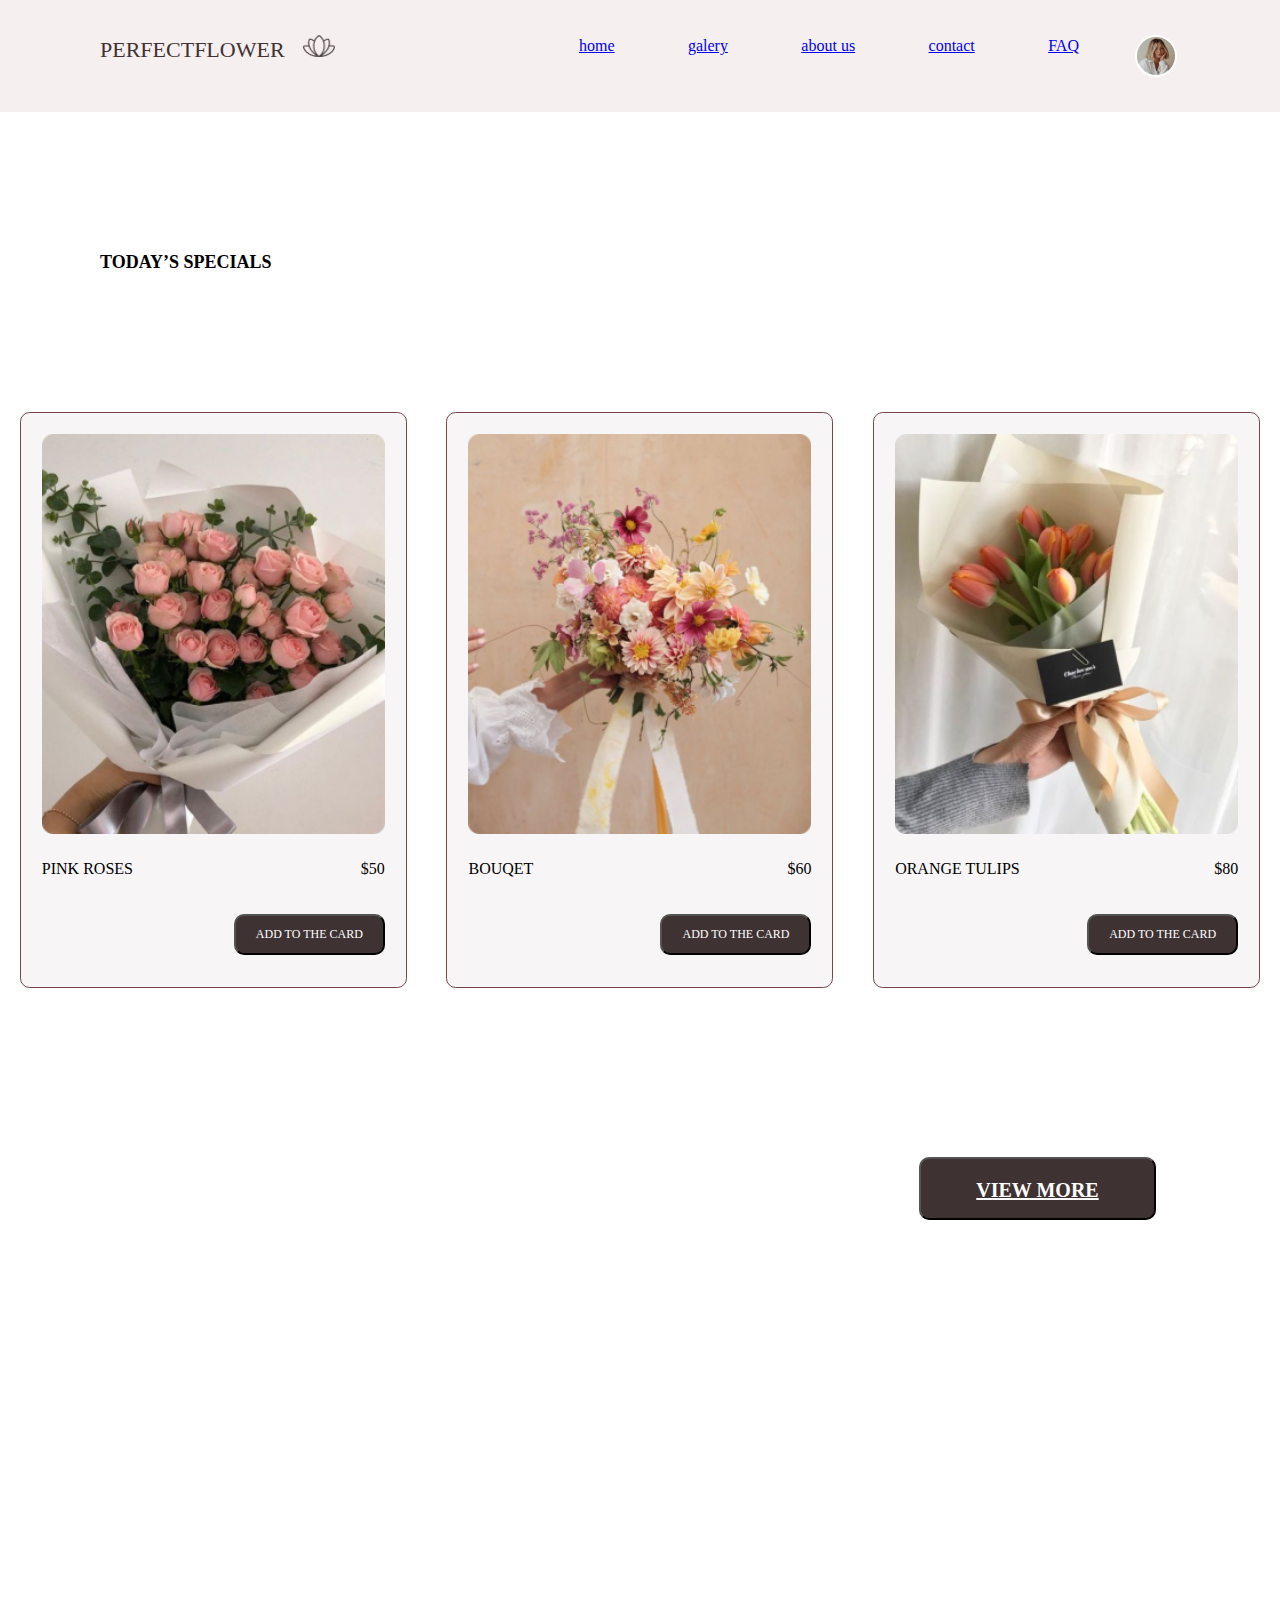
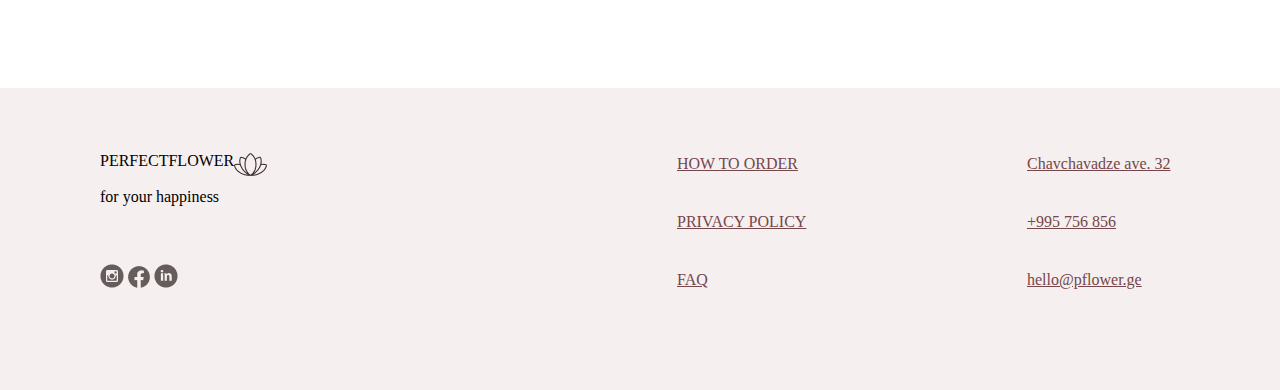
<file: index.html>
<!DOCTYPE html>
<html lang="en">
<head>
    <meta charset="UTF-8">
    <meta http-equiv="X-UA-Compatible" content="IE=edge">
    <meta name="viewport" content="width=device-width, initial-scale=1.0">
    <link rel="stylesheet" href="static/css/reset.css">
    <link rel="stylesheet" href="static/css/style.css">
    <title>home</title>
</head>
<body>
<header>
        <div class="header_logo">
            <h2>PERFECTFLOWER</h2>
            <img src="static/img/logo_img.png" alt="">
        </div>
        <div class="header_i_l">
                <ul class="links">
                    <li>
                        <a href="index.html">home</a>
                    </li>
                    <li>
                        <a href="galery.html">galery</a>
                    </li>
                    <li>
                        <a href="about.html">about us</a>
                    </li>
                    <li>
                        <a href="contact.html">contact</a>
                    </li>
                    <li>
                        <a href="FAQ.html">FAQ</a>
                    </li>
                </ul>
                <img src="static/img/user_img.png" alt="">
            </div>
</header>

<main>
    <section class="home_sect_1">
        <h2>TODAY’S SPECIALS</h2>
    </section>
    <section class="home_sect_2">
        <div class="box">
            <img src="static/img/home_1.png" alt="">
            <div class="price">
                <h4>PINK ROSES</h4>
                <span>$50</span>
            </div>
            <div class="button_div">
                <button ><h5>ADD TO THE CARD</h5></button>
            </div>
        </div>
        <div class="box">
            <img src="static/img/home_2.png" alt="">
            <div class="price">
                <h4>BOUQET</h4>
                <span>$60</span>
            </div>
            <div class="button_div">
                <button ><h5>ADD TO THE CARD</h5></button>
            </div>
        </div>
        <div class="box">
            <img src="static/img/home_3.png" alt="">
            <div class="price">
                <h4>ORANGE TULIPS</h4>
                <span>$80</span>
            </div>
            <div class="button_div">
                <button ><h5>ADD TO THE CARD</h5></button>
            </div>
        </div>
    </section>
    <section class="home_sect_3">
        <button><a href="galery.html">VIEW MORE</a></button>
    </section>

</main>

<footer>
    <div class="footer_logo">
        <div>
            <div class="bolo">
                <h3>PERFECTFLOWER</h3>
                <img src="static/img/logo_img.png" alt="">
            </div>
            <p>for your happiness</p>
        </div>
        <div class="social_logos">
            <img src="static/img/insta.png" alt="">
            <img src="static/img/face.png" alt="">
            <img src="static/img/linkdin.png" alt="">
        </div>

    </div>
    <div class="footer_links">
        <div class="most_asks">
            <a href="FAQ.html">HOW TO ORDER</a>
<a href="FAQ.html">PRIVACY POLICY</a>
<a href="FAQ.html">FAQ</a>
        </div>
        <div class="conect_info">
            <a href="">Chavchavadze ave. 32</a>
            <a href="">+995 756 856</a>
            <a href="">hello@pflower.ge</a>
        </div>
    </div>
</footer>

</body>
</html>
</file>
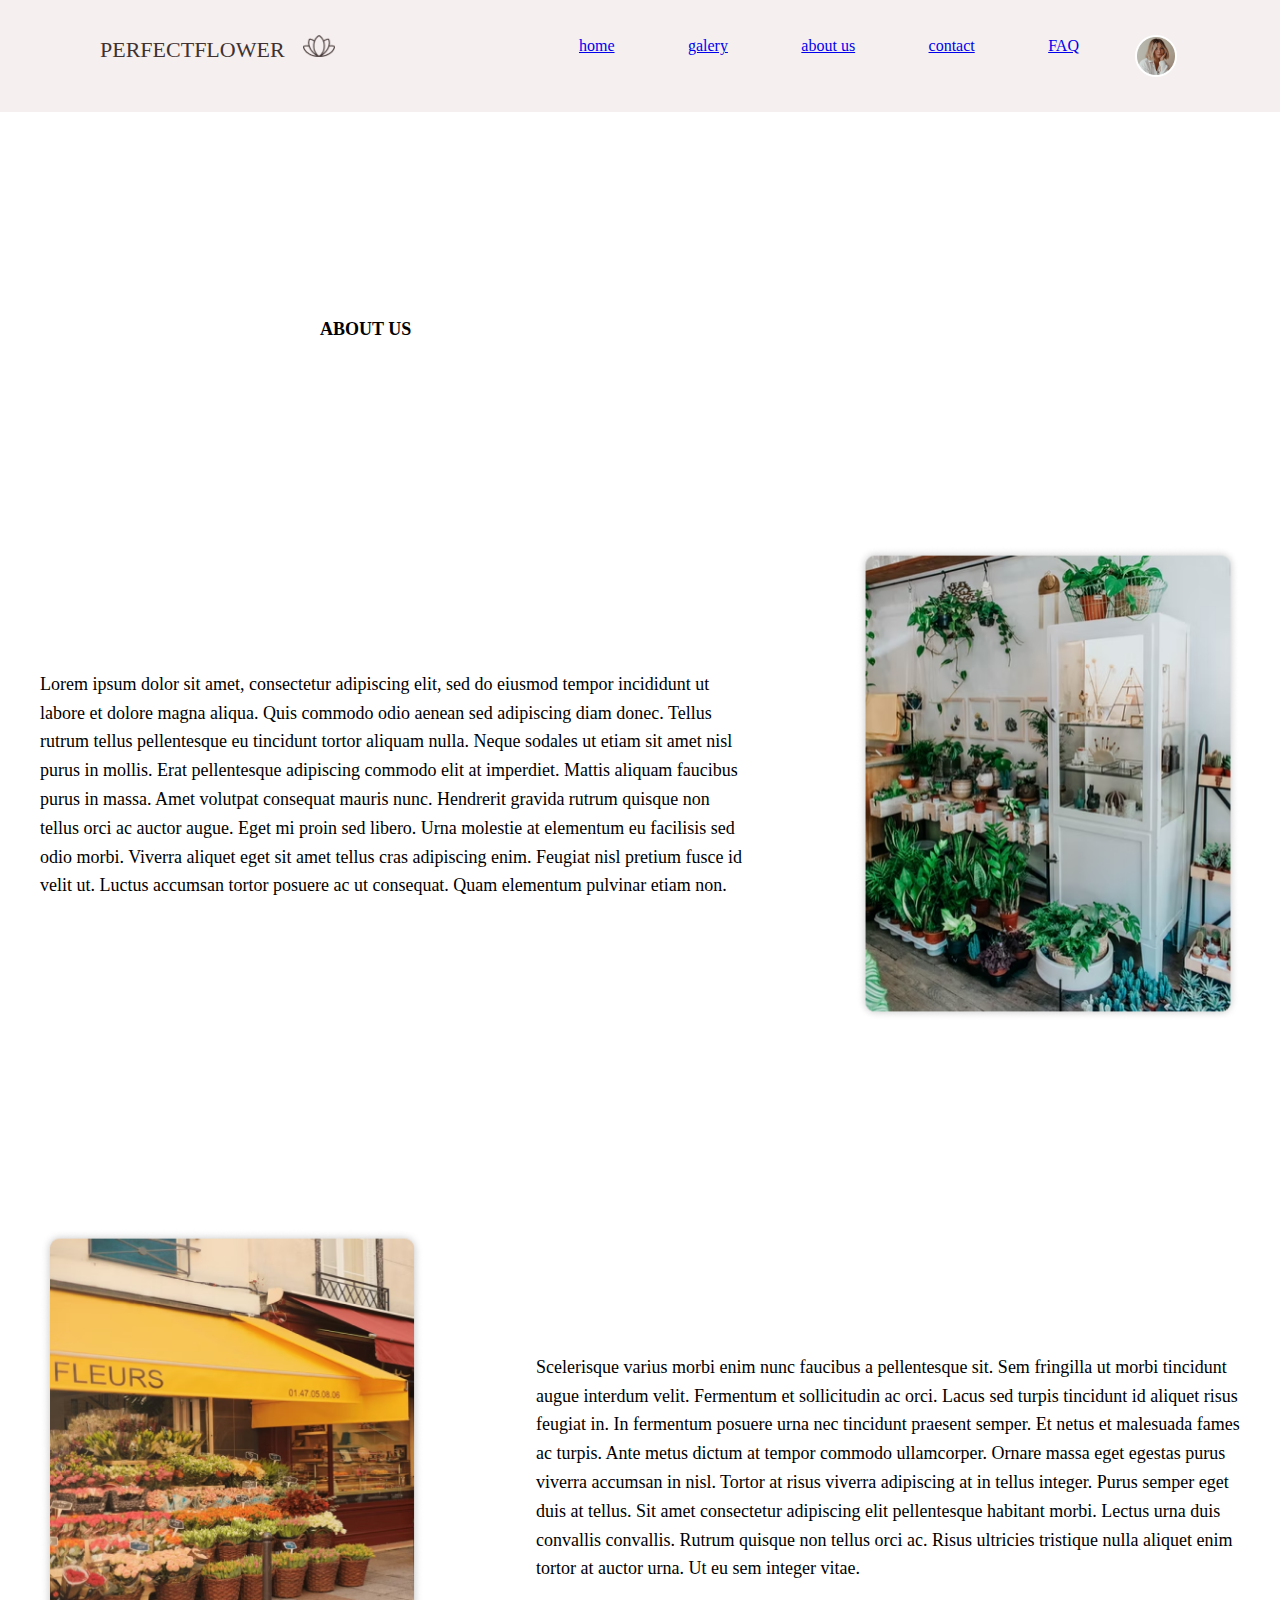
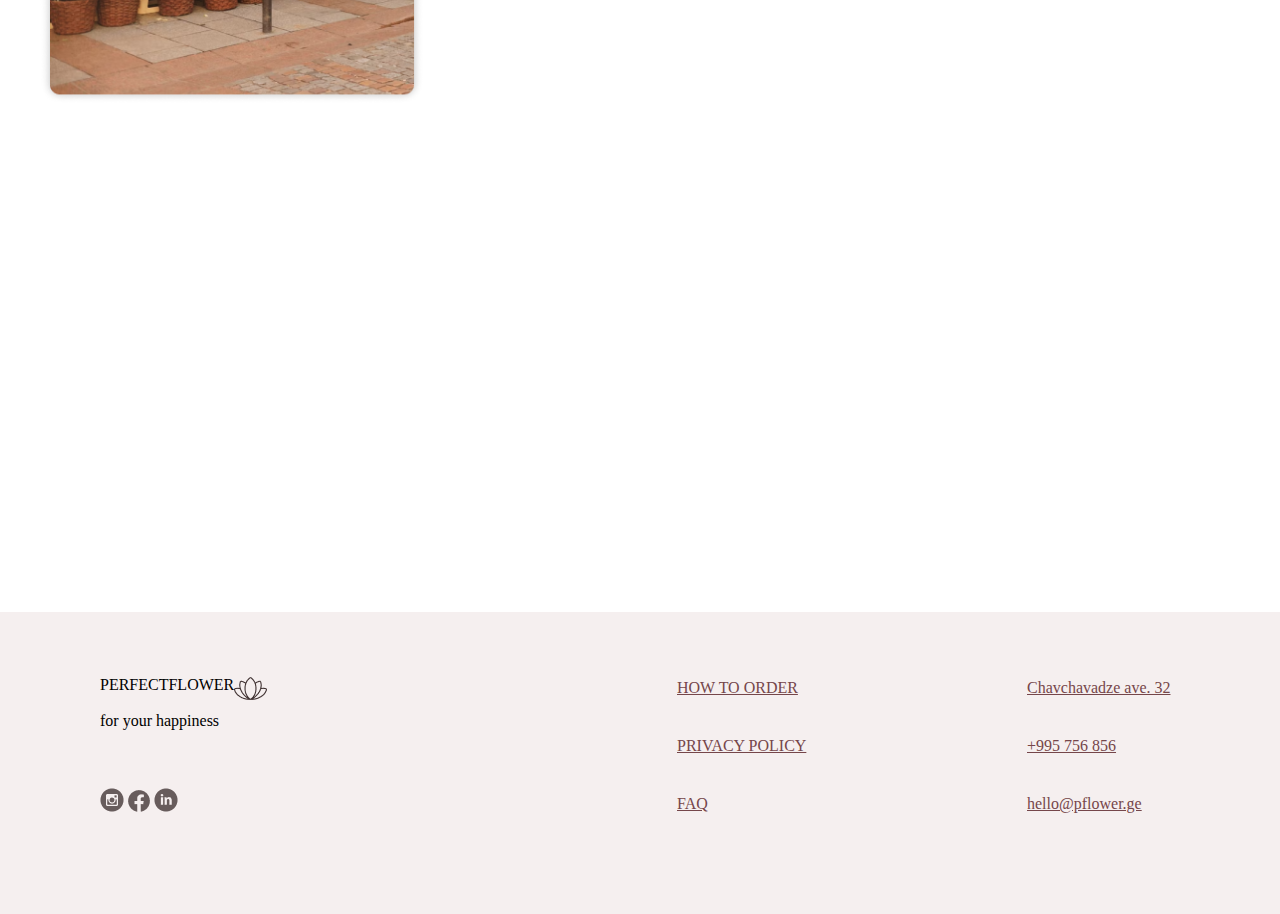
<file: about.html>
<!DOCTYPE html>
<html lang="en">
<head>
    <meta charset="UTF-8">
    <meta http-equiv="X-UA-Compatible" content="IE=edge">
    <meta name="viewport" content="width=, initial-scale=1.0">
    <link rel="stylesheet" href="static/css/reset.css">
    <link rel="stylesheet" href="static/css/style.css">
    <title>Document</title>
</head>
<body>
    <header>
        <div class="header_logo">
            <h2>PERFECTFLOWER</h2>
            <img src="static/img/logo_img.png" alt="">
        </div>
        <div class="header_i_l">
                <ul class="links">
                    <li>
                        <a href="index.html">home</a>
                    </li>
                    <li>
                        <a href="galery.html">galery</a>
                    </li>
                    <li>
                        <a href="about.html">about us</a>
                    </li>
                    <li>
                        <a href="contact.html">contact</a>
                    </li>
                    <li>
                        <a href="FAQ.html">FAQ</a>
                    </li>
                </ul>
                <img src="static/img/user_img.png" alt="">
            </div>
</header>


<main>
    <div class="about_main">
        <div class="about_title">
            <h2>ABOUT US</h2>
        </div>
        <div class="aboutbox_1">
            <div>
                <p>
                    Lorem ipsum dolor sit amet, consectetur adipiscing elit, sed do eiusmod tempor incididunt ut labore et dolore magna aliqua. Quis commodo odio aenean sed adipiscing diam donec. Tellus rutrum tellus pellentesque eu tincidunt tortor aliquam nulla. Neque sodales ut etiam sit amet nisl purus in mollis. Erat pellentesque adipiscing commodo elit at imperdiet. Mattis aliquam faucibus purus in massa. Amet volutpat consequat mauris nunc. Hendrerit gravida rutrum quisque non tellus orci ac auctor augue. Eget mi proin sed libero. Urna molestie at elementum eu facilisis sed odio morbi. Viverra aliquet eget sit amet tellus cras adipiscing enim. Feugiat nisl pretium fusce id velit ut. Luctus accumsan tortor posuere ac ut consequat. Quam elementum pulvinar etiam non.
                </p>
            </div>
            <div>
                <img src="static/img/faq_img1.png" alt="">
            </div>
        </div>
        <div class="aboutbox_2">
            <div>
                <p>
                    Scelerisque varius morbi enim nunc faucibus a pellentesque sit. Sem fringilla ut morbi tincidunt augue interdum velit. Fermentum et sollicitudin ac orci. Lacus sed turpis tincidunt id aliquet risus feugiat in. In fermentum posuere urna nec tincidunt praesent semper. Et netus et malesuada fames ac turpis. Ante metus dictum at tempor commodo ullamcorper. Ornare massa eget egestas purus viverra accumsan in nisl. Tortor at risus viverra adipiscing at in tellus integer. Purus semper eget duis at tellus. Sit amet consectetur adipiscing elit pellentesque habitant morbi. Lectus urna duis convallis convallis. Rutrum quisque non tellus orci ac. Risus ultricies tristique nulla aliquet enim tortor at auctor urna. Ut eu sem integer vitae.
                </p>
            </div>
            <div>
                <img src="static/img/faq_img2.png" alt="">
            </div>
        </div>
    </div>
</main>







<footer>
    <div class="footer_logo">
        <div>
            <div class="bolo">
                <h3>PERFECTFLOWER</h3>
                <img src="static/img/logo_img.png" alt="">
            </div>
            <p>for your happiness</p>
        </div>
        <div class="social_logos">
            <img src="static/img/insta.png" alt="">
            <img src="static/img/face.png" alt="">
            <img src="static/img/linkdin.png" alt="">
        </div>

    </div>
    <div class="footer_links">
        <div class="most_asks">
            <a href="FAQ.html">HOW TO ORDER</a>
            <a href="FAQ.html">PRIVACY POLICY</a>
            <a href="FAQ.html">FAQ</a>

        </div>
        <div class="conect_info">
            <a href="">Chavchavadze ave. 32</a>
            <a href="">+995 756 856</a>
            <a href="">hello@pflower.ge</a>
        </div>
    </div>
</footer>
</body>
</html>
</file>
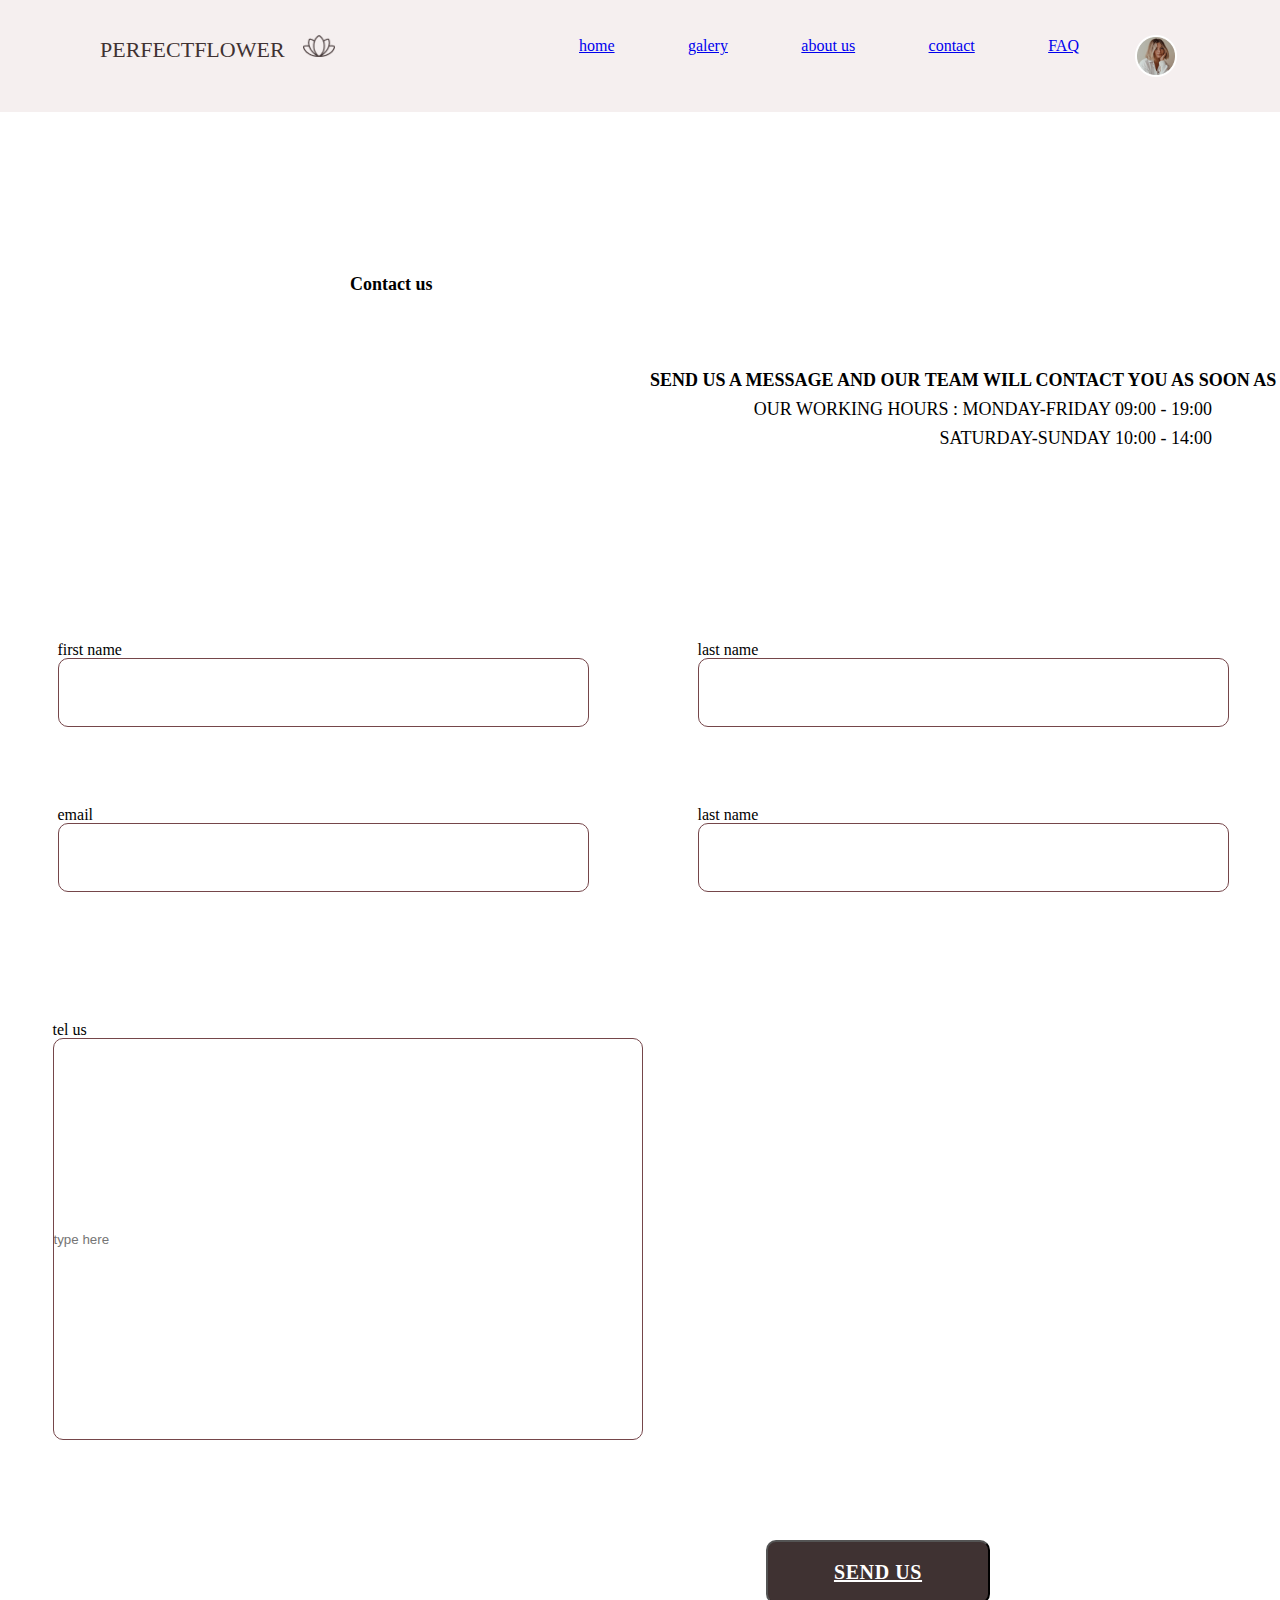
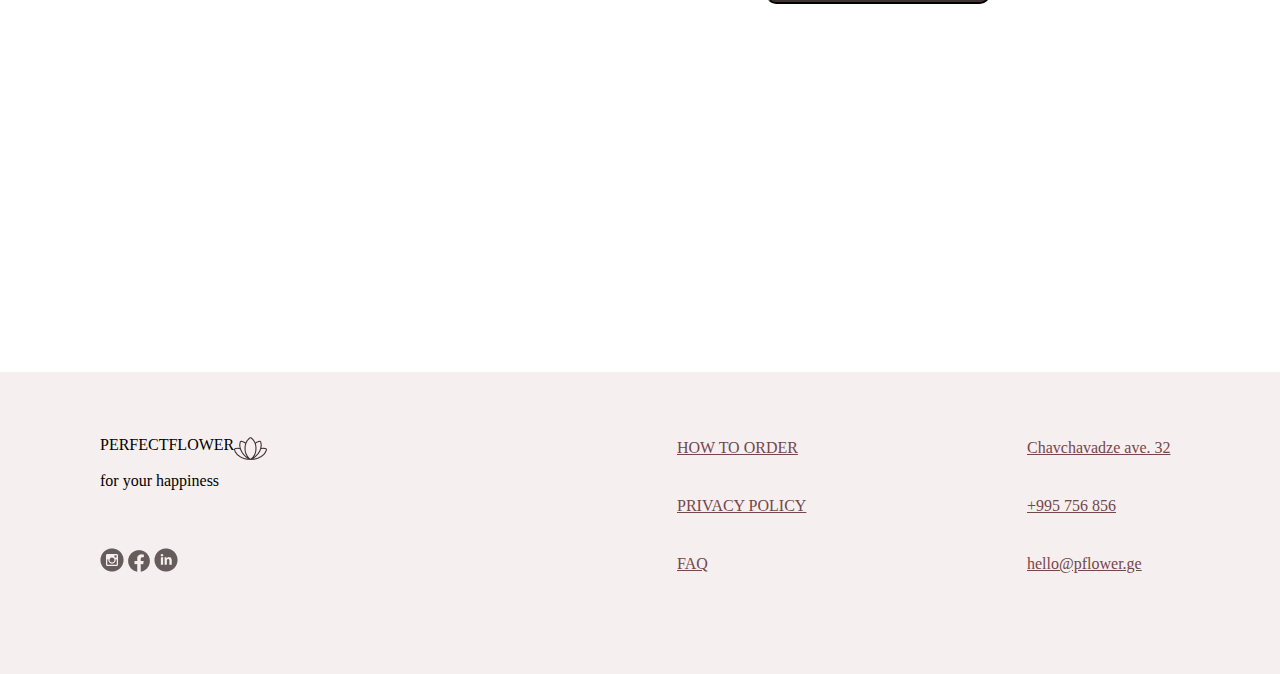
<file: contact.html>
<!DOCTYPE html>
<html lang="en">
<head>
    <meta charset="UTF-8">
    <meta http-equiv="X-UA-Compatible" content="IE=edge">
    <meta name="viewport" content="width=device-width, initial-scale=1.0">
    <link rel="stylesheet" href="static/css/reset.css">
    <link rel="stylesheet" href="static/css/style.css">
    <title>Document</title>
</head>
<body>
    <header>
        <div class="header_logo">
            <h2>PERFECTFLOWER</h2>
            <img src="static/img/logo_img.png" alt="">
        </div>
        <div class="header_i_l">
                <ul class="links">
                    <li>
                        <a href="index.html">home</a>
                    </li>
                    <li>
                        <a href="galery.html">galery</a>
                    </li>
                    <li>
                        <a href="about.html">about us</a>
                    </li>
                    <li>
                        <a href="contact.html">contact</a>
                    </li>
                    <li>
                        <a href="FAQ.html">FAQ</a>
                    </li>
                </ul>
                <img src="static/img/user_img.png" alt="">
            </div>
</header>


<main>
    <section class="contact_title">
        <h2>Contact us</h2>
        <div class="send_massage">
            <h3>SEND US A MESSAGE AND OUR TEAM WILL CONTACT YOU AS SOON AS POSSIBLE.
            </h3>
            <div class="working_hours">
                <p> OUR WORKING HOURS : MONDAY-FRIDAY   09:00 - 19:00</p>
                <p>SATURDAY-SUNDAY   10:00 - 14:00</p>
            </div>
        </div>
    </section>
    
    <section>
        <div class="about_user">
            <div class="f_email">
                <div>
                    <label for="f_n">first name</label>
                    <input type="text">
                </div>
                <div>
                    <label for="email">email</label>
                    <input type="text">
                </div>
    
        
            </div>
            <div class="l_email">
                <div>
                    <label for="f_n">last name</label>
                    <input type="text">
                </div>
                <div>
                    <label for="f_n">last name</label>
                    <input type="text">
                </div>
            </div>
        </div>
        <div class="map_input">
            <div class="tel_us">
                <label for="telus">tel us</label>
                <input placeholder="type here" type="text">
            </div>
            <iframe src="https://www.google.com/maps/embed?pb=!1m18!1m12!1m3!1d2978.4450458368665!2d44.75645531567787!3d41.71091448383848!2m3!1f0!2f0!3f0!3m2!1i1024!2i768!4f13.1!3m3!1m2!1s0x40447332355abe2f%3A0x6cbb9dc3fcb3b194!2sIlia%20Chavchavadze%20Avenue%2C%20T&#39;bilisi!5e0!3m2!1sen!2sge!4v1676494650097!5m2!1sen!2sge" width="600" height="450" style="border:0;" allowfullscreen="" loading="lazy" referrerpolicy="no-referrer-when-downgrade"></iframe>
        </div>
    </section>
    <section class="contact_sendus">
        <button><a href="">SEND US</a></button>
    </section>

</main>



<footer>
    <div class="footer_logo">
        <div>
            <div class="bolo">
                <h3>PERFECTFLOWER</h3>
                <img src="static/img/logo_img.png" alt="">
            </div>
            <p>for your happiness</p>
        </div>
        <div class="social_logos">
            <img src="static/img/insta.png" alt="">
            <img src="static/img/face.png" alt="">
            <img src="static/img/linkdin.png" alt="">
        </div>

    </div>
    <div class="footer_links">
        <div class="most_asks">
            <a href="FAQ.html">HOW TO ORDER</a>
            <a href="FAQ.html">PRIVACY POLICY</a>
            <a href="FAQ.html">FAQ</a>

        </div>
        <div class="conect_info">
            <a href="">Chavchavadze ave. 32</a>
            <a href="">+995 756 856</a>
            <a href="">hello@pflower.ge</a>
        </div>
    </div>
</footer>
</body>
</html>
</file>
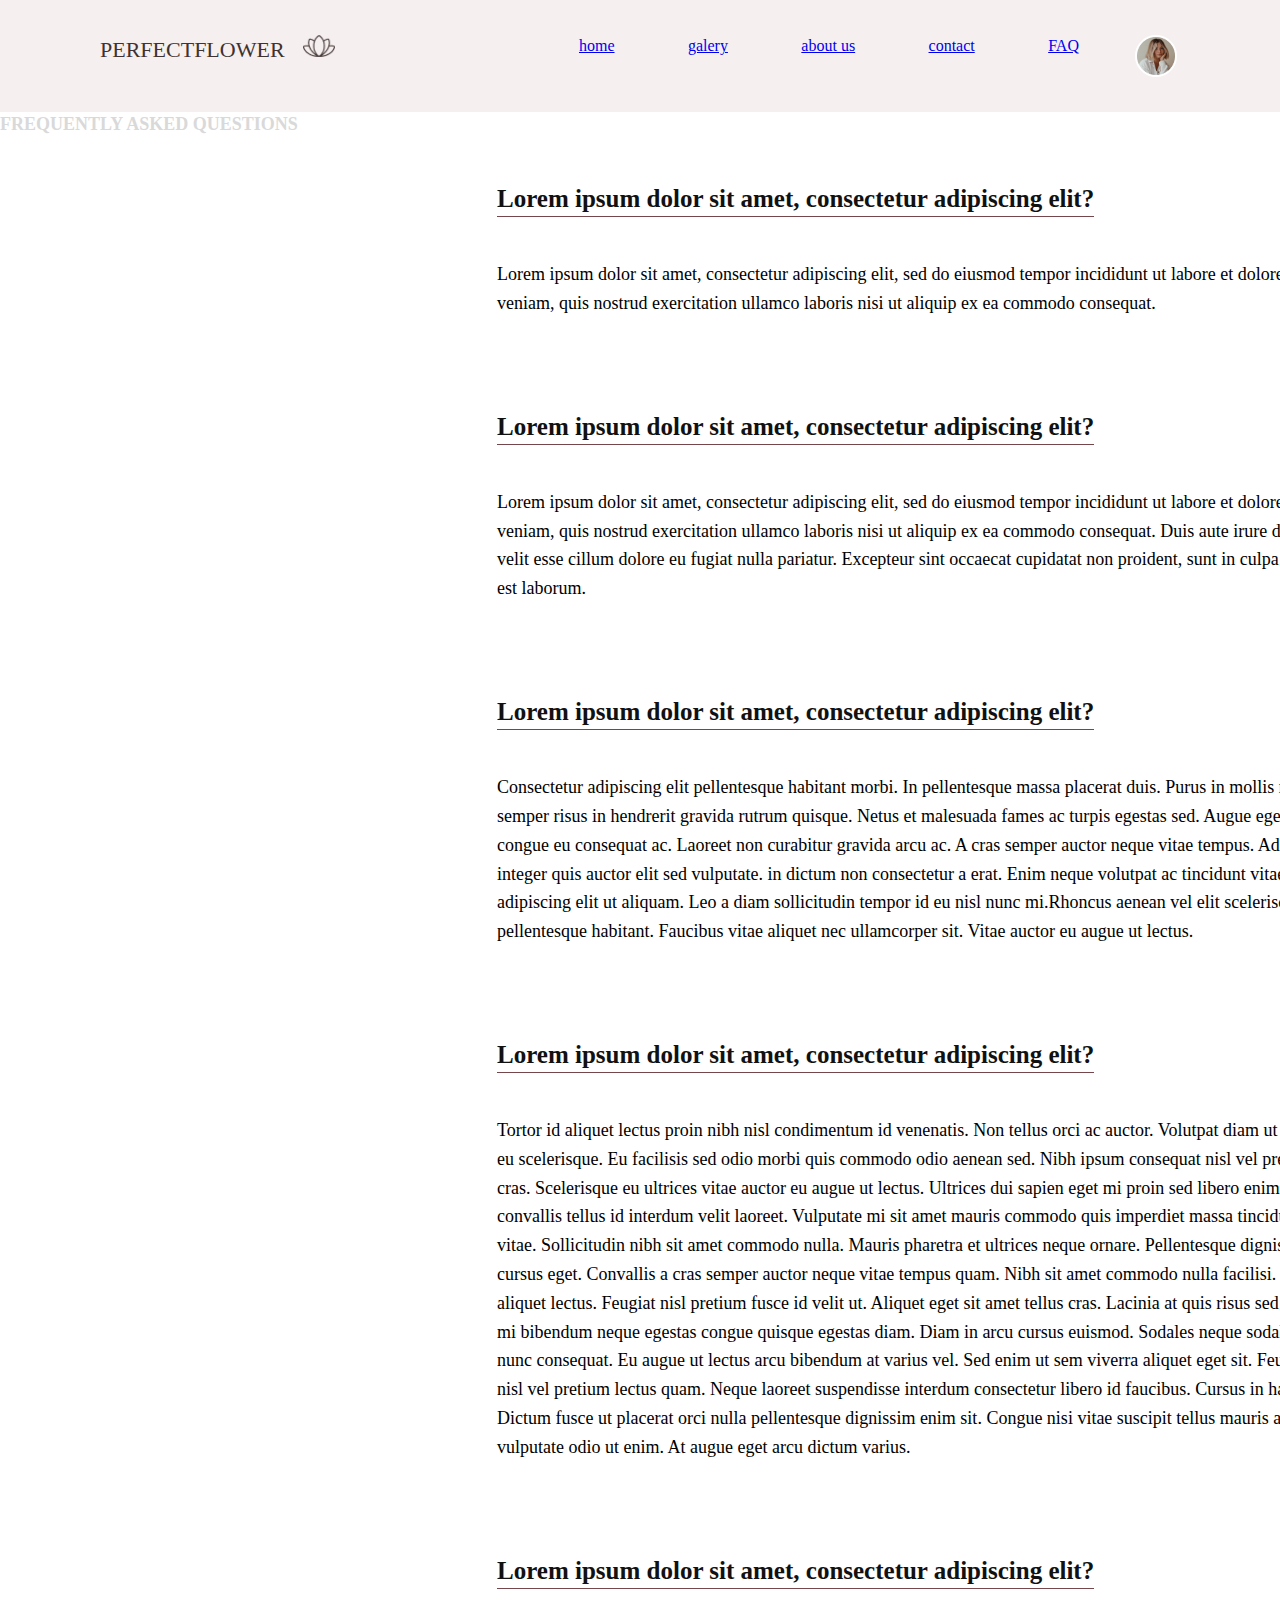
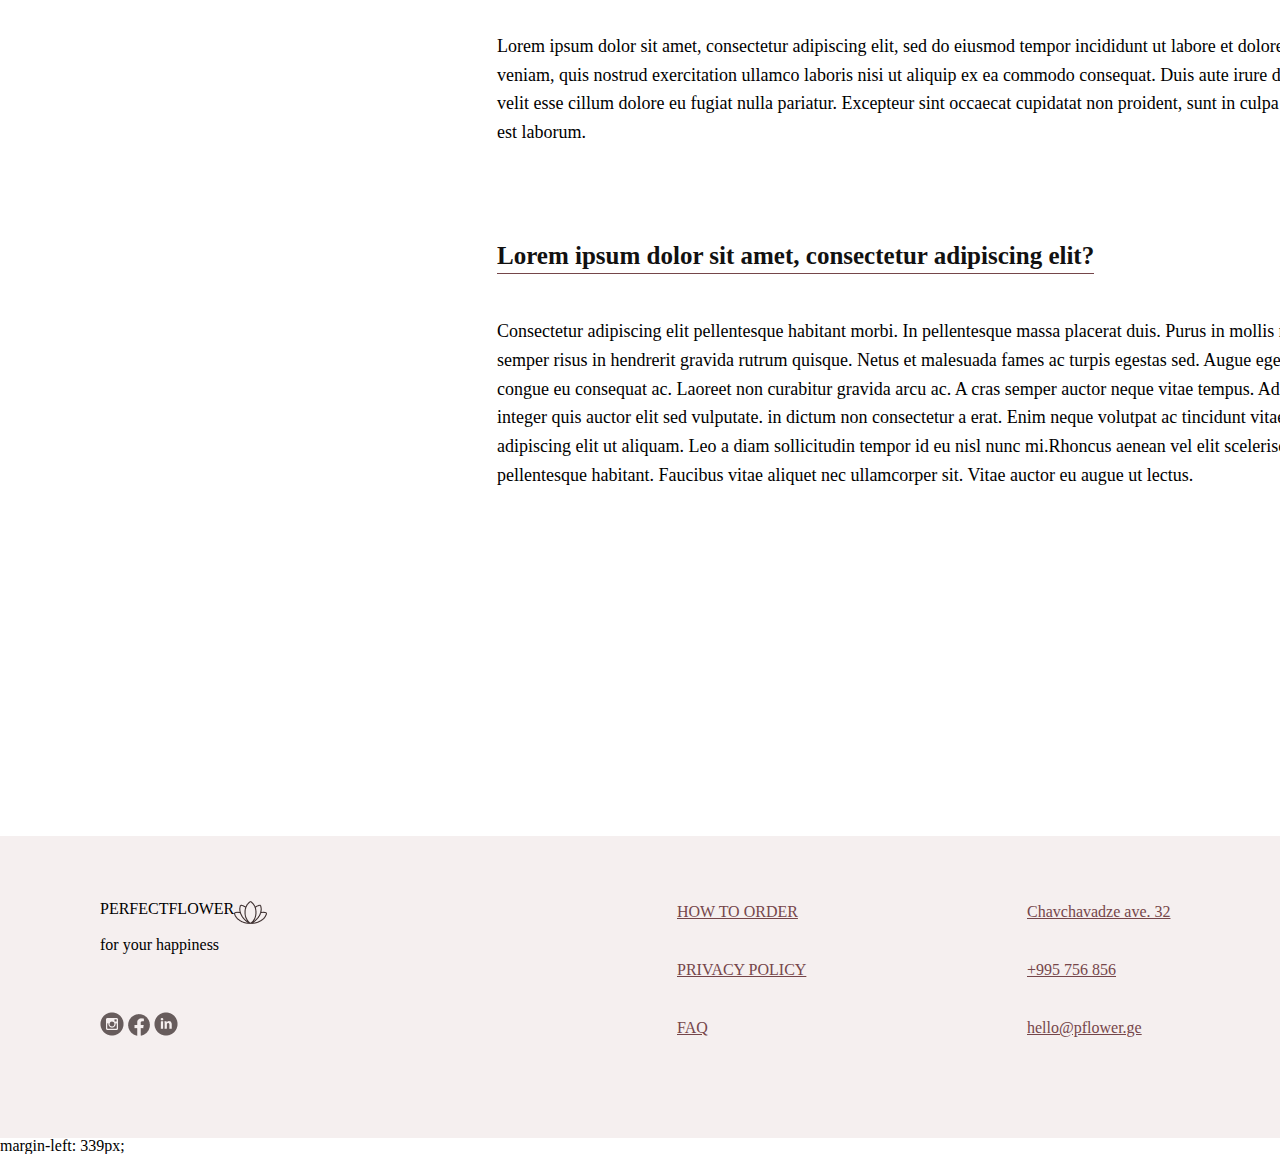
<file: FAQ.html>
<!DOCTYPE html>
<html lang="en">
<head>
    <meta charset="UTF-8">
    <meta http-equiv="X-UA-Compatible" content="IE=edge">
    <meta name="viewport" content="width=device-width, initial-scale=1.0">
    <link rel="stylesheet" href="static/css/reset.css">
    <link rel="stylesheet" href="static/css/style.css">
    <title>Document</title>
</head>
<body>
    <header>
        <div class="header_logo">
            <h2>PERFECTFLOWER</h2>
            <img src="static/img/logo_img.png" alt="">
        </div>
        <div class="header_i_l">
                <ul class="links">
                    <li>
                        <a href="index.html">home</a>
                    </li>
                    <li>
                        <a href="galery.html">galery</a>
                    </li>
                    <li>
                        <a href="about.html">about us</a>
                    </li>
                    <li>
                        <a href="contact.html">contact</a>
                    </li>
                    <li>
                        <a href="FAQ.html">FAQ</a>
                    </li>
                </ul>
                <img src="static/img/user_img.png" alt="">
            </div>
</header>
<main>
    <section class="faq_sect">
        <span><h5>FREQUENTLY ASKED QUESTIONS</h5></span>
    </section>
    <div class="faq_main">
        <div>
            <h3>Lorem ipsum dolor sit amet, consectetur adipiscing elit?</h3>
            <p>Lorem ipsum dolor sit amet, consectetur adipiscing elit, sed do eiusmod tempor incididunt ut labore et dolore magna aliqua. Ut enim ad minim veniam, quis nostrud exercitation ullamco laboris nisi ut aliquip ex ea commodo consequat. 
            </p>
        </div>
        <div>
            <h3>Lorem ipsum dolor sit amet, consectetur adipiscing elit?</h3>
            <p>
                Lorem ipsum dolor sit amet, consectetur adipiscing elit, sed do eiusmod tempor incididunt ut labore et dolore magna aliqua. Ut enim ad minim veniam, quis nostrud exercitation ullamco laboris nisi ut aliquip ex ea commodo consequat. Duis aute irure dolor in reprehenderit in voluptate velit esse cillum dolore eu fugiat nulla pariatur. Excepteur sint occaecat cupidatat non proident, sunt in culpa qui officia deserunt mollit anim id est laborum.
            </p>
        </div>
        <div>
            <h3>Lorem ipsum dolor sit amet, consectetur adipiscing elit?</h3>
            <p>Consectetur adipiscing elit pellentesque habitant morbi. In pellentesque massa placerat duis. Purus in mollis nunc sed id semper risus. Sed id semper risus in hendrerit gravida rutrum quisque. Netus et malesuada fames ac turpis egestas sed. Augue eget arcu dictum varius duis. Vitae congue eu consequat ac. Laoreet non curabitur gravida arcu ac. A cras semper auctor neque vitae tempus. Adipiscing bibendum est ultricies integer quis auctor elit sed vulputate. in dictum non consectetur a erat. Enim neque volutpat ac tincidunt vitae. Ipsum dolor sit amet consectetur adipiscing elit ut aliquam. Leo a diam sollicitudin tempor id eu nisl nunc mi.Rhoncus aenean vel elit scelerisque mauris pellentesque pulvinar pellentesque habitant. Faucibus vitae aliquet nec ullamcorper sit. Vitae auctor eu augue ut lectus.
            </p>
        </div>
        <div >
            <h3>Lorem ipsum dolor sit amet, consectetur adipiscing elit?</h3>
            <p>
                Tortor id aliquet lectus proin nibh nisl condimentum id venenatis. Non tellus orci ac auctor. Volutpat diam ut venenatis tellus in metus vulputate eu scelerisque. Eu facilisis sed odio morbi quis commodo odio aenean sed. Nibh ipsum consequat nisl vel pretium. Blandit libero volutpat sed cras. Scelerisque eu ultrices vitae auctor eu augue ut lectus. Ultrices dui sapien eget mi proin sed libero enim sed. Lectus urna duis convallis convallis tellus id interdum velit laoreet. Vulputate mi sit amet mauris commodo quis imperdiet massa tincidunt. Neque volutpat ac tincidunt vitae. Sollicitudin nibh sit amet commodo nulla. Mauris pharetra et ultrices neque ornare. Pellentesque dignissim enim sit amet venenatis urna cursus eget. Convallis a cras semper auctor neque vitae tempus quam. Nibh sit amet commodo nulla facilisi. Mattis pellentesque id nibh tortor id aliquet lectus. Feugiat nisl pretium fusce id velit ut.

Aliquet eget sit amet tellus cras. Lacinia at quis risus sed vulputate odio ut enim blandit. In eu mi bibendum neque egestas congue quisque egestas diam. Diam in arcu cursus euismod. Sodales neque sodales ut etiam. Malesuada proin libero nunc consequat. Eu augue ut lectus arcu bibendum at varius vel. Sed enim ut sem viverra aliquet eget sit. Feugiat pretium nibh ipsum consequat nisl vel pretium lectus quam. Neque laoreet suspendisse interdum consectetur libero id faucibus. Cursus in hac habitasse platea dictumst quisque. Dictum fusce ut placerat orci nulla pellentesque dignissim enim sit. Congue nisi vitae suscipit tellus mauris a diam maecenas. At quis risus sed vulputate odio ut enim. At augue eget arcu dictum varius.
            </p>
        </div>
        <div>
            <h3>Lorem ipsum dolor sit amet, consectetur adipiscing elit?</h3>
            <p>
                Lorem ipsum dolor sit amet, consectetur adipiscing elit, sed do eiusmod tempor incididunt ut labore et dolore magna aliqua. Ut enim ad minim veniam, quis nostrud exercitation ullamco laboris nisi ut aliquip ex ea commodo consequat. Duis aute irure dolor in reprehenderit in voluptate velit esse cillum dolore eu fugiat nulla pariatur. Excepteur sint occaecat cupidatat non proident, sunt in culpa qui officia deserunt mollit anim id est laborum.
            </p>
        </div>
        <div>
            <h3>Lorem ipsum dolor sit amet, consectetur adipiscing elit?</h3>
            <p>
                Consectetur adipiscing elit pellentesque habitant morbi. In pellentesque massa placerat duis. Purus in mollis nunc sed id semper risus. Sed id semper risus in hendrerit gravida rutrum quisque. Netus et malesuada fames ac turpis egestas sed. Augue eget arcu dictum varius duis. Vitae congue eu consequat ac. Laoreet non curabitur gravida arcu ac. A cras semper auctor neque vitae tempus. Adipiscing bibendum est ultricies integer quis auctor elit sed vulputate. in dictum non consectetur a erat. Enim neque volutpat ac tincidunt vitae. Ipsum dolor sit amet consectetur adipiscing elit ut aliquam. Leo a diam sollicitudin tempor id eu nisl nunc mi.Rhoncus aenean vel elit scelerisque mauris pellentesque pulvinar pellentesque habitant. Faucibus vitae aliquet nec ullamcorper sit. Vitae auctor eu augue ut lectus.
            </p>
        </div>
    </div>
</main>



<footer>
    <div class="footer_logo">
        <div>
            <div class="bolo">
                <h3>PERFECTFLOWER</h3>
                <img src="static/img/logo_img.png" alt="">
            </div>
            <p>for your happiness</p>
        </div>
        <div class="social_logos">
            <img src="static/img/insta.png" alt="">
            <img src="static/img/face.png" alt="">
            <img src="static/img/linkdin.png" alt="">
        </div>

    </div>
    <div class="footer_links">
        <div class="most_asks">
            <a href="FAQ.html">HOW TO ORDER</a>
            <a href="FAQ.html">PRIVACY POLICY</a>
            <a href="FAQ.html">FAQ</a>

        </div>
        <div class="conect_info">
            <a href="">Chavchavadze ave. 32</a>
            <a href="">+995 756 856</a>
            <a href="">hello@pflower.ge</a>
        </div>
    </div>
</footer>
</body>
</html>



margin-left: 339px;
</file>
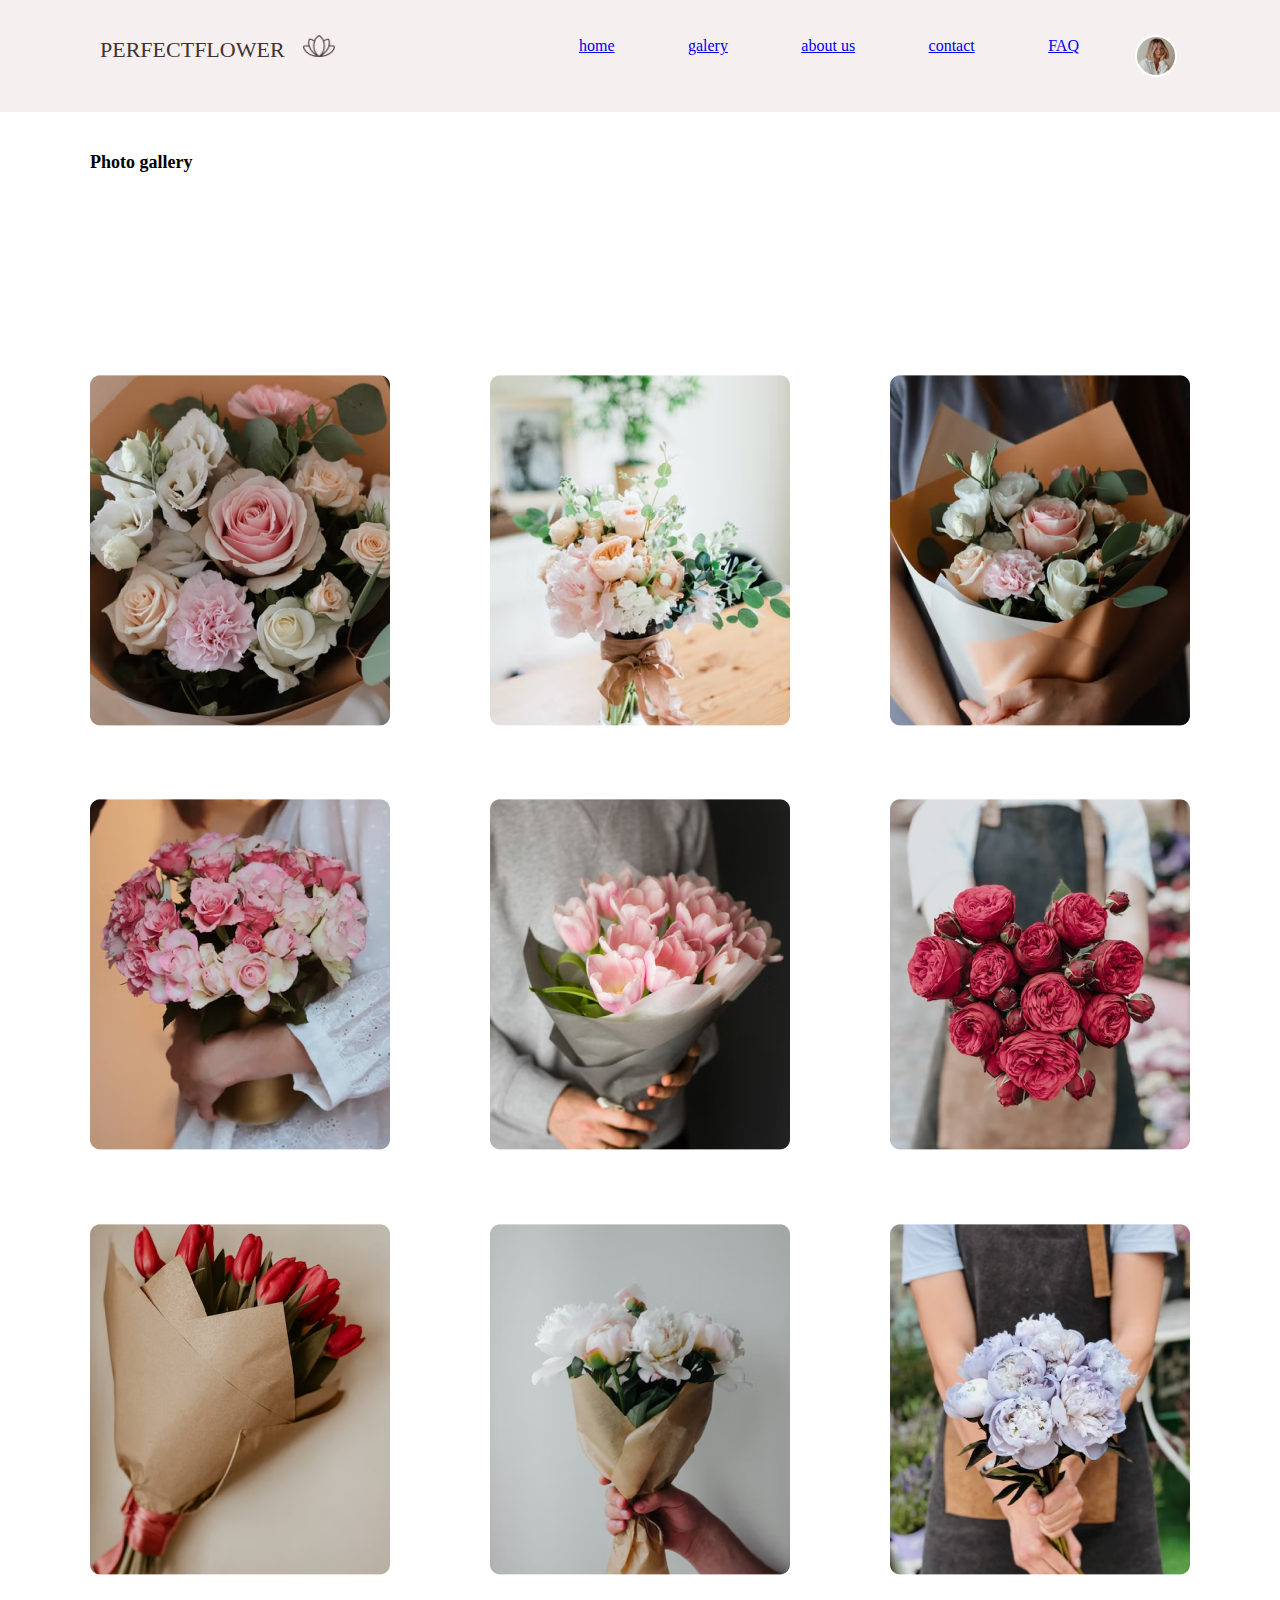
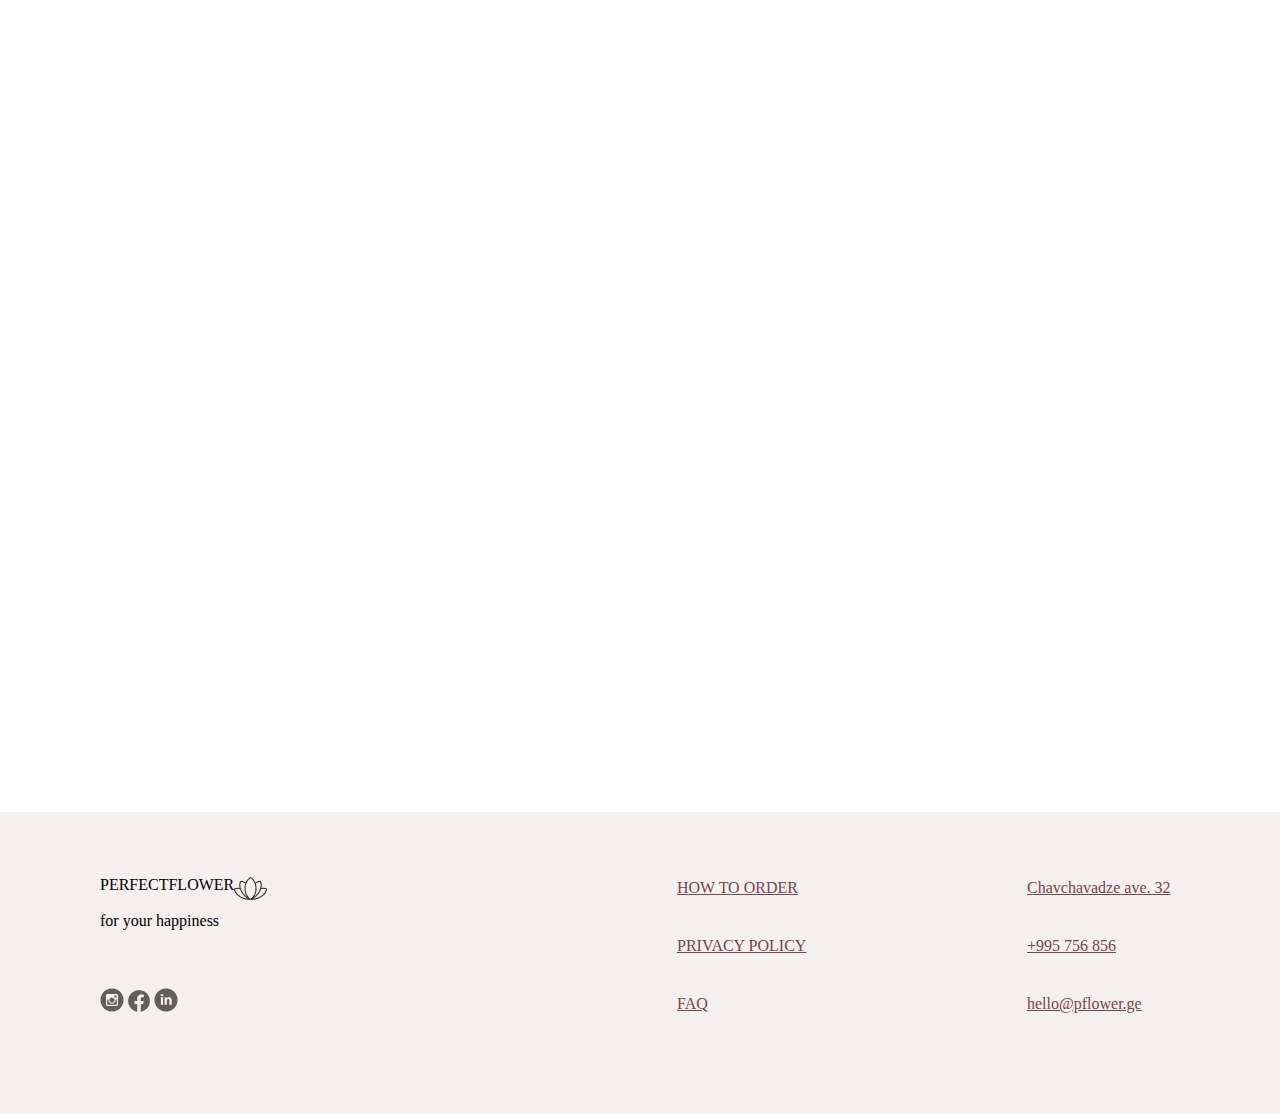
<file: galery.html>
<!DOCTYPE html>
<html lang="en">
<head>
    <meta charset="UTF-8">
    <meta http-equiv="X-UA-Compatible" content="IE=edge">
    <meta name="viewport" content="width=device-width, initial-scale=1.0">
    <link rel="stylesheet" href="static/css/reset.css">
    <link rel="stylesheet" href="static/css/style.css">
    <title>Document</title>
</head>
<body>
    <header>
        <div class="header_logo">
            <h2>PERFECTFLOWER</h2>
            <img src="static/img/logo_img.png" alt="">
        </div>
        <div class="header_i_l">
                <ul class="links">
                    <li>
                        <a href="index.html">home</a>
                    </li>
                    <li>
                        <a href="galery.html">galery</a>
                    </li>
                    <li>
                        <a href="about.html">about us</a>
                    </li>
                    <li>
                        <a href="contact.html">contact</a>
                    </li>
                    <li>
                        <a href="FAQ.html">FAQ</a>
                    </li>
                </ul>
                <img src="static/img/user_img.png" alt="">
            </div>
</header>

<main>
        
<dev class="galery_page">
    <div class="galery_title"><h2>Photo gallery</h2></div>
    <div class="img_box">
        <div class="galery_imgs">
            <img src="static/img/img_1.png" alt="">
            <img src="static/img/img_2.png" alt="">
            <img src="static/img/img_3.png" alt="">
            <img src="static/img/img_4.png" alt="">
            <img src="static/img/img_5.png" alt="">
            <img src="static/img/img_6.png" alt="">
            <img src="static/img/img_7.png" alt="">
            <img src="static/img/img_8.png" alt="">
            <img src="static/img/img_9.png" alt="">
        
        </div>
    </div>

</dev>
</main>


<footer>
    <div class="footer_logo">
        <div>
            <div class="bolo">
                <h3>PERFECTFLOWER</h3>
                <img src="static/img/logo_img.png" alt="">
            </div>
            <p>for your happiness</p>
        </div>
        <div class="social_logos">
            <img src="static/img/insta.png" alt="">
            <img src="static/img/face.png" alt="">
            <img src="static/img/linkdin.png" alt="">
        </div>

    </div>
    <div class="footer_links">
        <div class="most_asks">
            <a href="FAQ.html">HOW TO ORDER</a>
            <a href="FAQ.html">PRIVACY POLICY</a>
            <a href="FAQ.html">FAQ</a>

        </div>
        <div class="conect_info">
            <a href="">Chavchavadze ave. 32</a>
            <a href="">+995 756 856</a>
            <a href="">hello@pflower.ge</a>
        </div>
    </div>
</footer>








</body>
</html>
</file>
<file: static/css/style.css>
header{display: flex; justify-content: space-between;
    padding: 35px 103px 35px 100px; 
    background-color: #F5EFEF;
}

.header_logo{display: flex;
    flex-direction: row;
    justify-content: space-between;
    width: 235px;
}
.header_logo h2{
    font-family: 'Cinzel';
    font-style: normal;
    font-size: 22px;
    line-height: 29.66px;
    color: #3F3232;
}
.header_logo img{height: 22px;}
.header_i_l{display: flex;
flex-direction: row;
width: 598px;
justify-content: space-between;
}
.links {display: flex;
flex-direction: row;
justify-content: space-between;
width: 500px;
}
.links a{

    font-family: 'Cinzel';
    font-style: normal;
    font-size: 16px;
    line-height: 22px;

}



/* main */

.home_sect_1{height: 300px;
display: flex;
align-items: center;
margin-left: 100px;
}
.home_sect_1 h2{
    font-family: 'Cinzel';
    font-style: normal;
    font-weight: 700;
    font-size: 18px;
    line-height: 24px;
}


.home_sect_2{display: flex;
flex-direction: row;
justify-content: space-around;
align-items: center;
}
.box{padding: 21px;
border: 1px solid #75464A;
background-color: #F7F5F5;
border-radius: 9.61px;
width: 343px;
height: 532px;
display: flex;
flex-direction: column;
}

.price{display: flex;
    flex-direction: row;
    justify-content: space-between;
    align-items: center;
    height: 70px;
}

.button_div{display: flex;
    flex-direction: row;
    justify-content: flex-end;
    align-items: center;
    height: 60px;

}
.box button{
    padding: 11px 20px;
    background-color: #3F3232;
    border-radius: 10px;
}
.box h5{font-family: 'Cinzel';
    font-style: normal;
    font-size: 12px;
    font-weight: 700px;
    color: #FFFFFF;
}



.home_sect_3{
    height: 400px;
    display: flex;
    flex-direction: row;
    justify-content: flex-end;
    margin-right: 124px;
    align-items: center;
}
.home_sect_3 button{width: 237px;
    height: 63px;
    padding: 18px 53px;
    background-color: #3F3232;
    border-radius: 10px;
}
.home_sect_3 a{
    font-family: 'Cinzel';
    font-style: normal;
    font-weight: 700;
font-size: 20px;
line-height: 27px;
color: #FFFFFF;
}
















/* footer */


footer{background-color: #F5EFEF;
display: flex;
justify-content: space-between;
padding: 65px 103px 99px 100px;



margin-top: 300px;

}
.footer_logo{width: 235px; 
    display: flex;
    flex-flow: row wrap;
    align-content: space-between;

}
.bolo{display: flex;}
.footer_logo p{margin-top: 13px;}
.footer_links{display: flex;
    justify-content: space-between;
    width: 500px;
    height: 138px;
}
.footer_links a{font-family: 'Cinzel';
    font-style: normal;
    font-size: 16px;
    line-height: 22px;
    color: #75464A;}
.most_asks{display: flex;
flex-flow: row wrap;
align-content: space-between;
width: 132px;
height: 138px;
}
.conect_info{display: flex;
    flex-flow: row wrap;
    align-content: space-between;
    height: 138px;
    width: 150px;
}


/* galery */
.galery_page{
display: flex;
flex-flow: row wrap;
justify-content: center;
align-content: space-around;
height: 2000px;
}


.galery_title{
    height: 150px;
    width: 1100px;
}
.galery_title h2{
    font-family: 'Cinzel';
    font-size: 18px;
    font-weight: 700;
    line-height: 24px;

}
.img_box{
display: flex;
flex-flow: row nowrap;
align-items: start;
justify-content: center;
height: 1700px;
width: 1440px;

}
.galery_imgs{
    width: 1100px;
    height: 1200px;
    display: flex;
    flex-flow: row wrap;

    align-content: space-between;
    justify-content: space-between;
}
.galery_imgs img:hover{width: 350px;
    height: 400px;}







/* contact_page */
.contact_title{height: 370px;}
.contact_title h2{margin-left: 350px;
    margin-top: 160px;
    margin-bottom: 70px;

    font-family: 'Cinzel';
    font-style: normal;
    font-weight: 700;
    font-size: 18px;
    line-height: 24px;
    color: #000000;
    }

.send_massage{margin-left: 650px;
    width: 762px;
    height: 116px;
    font-family: 'Cinzel';
font-style: normal;
font-weight: 700;
font-size: 18px;
line-height: 160%;

color: #000000;
}

.working_hours{text-align: end;
    margin-right: 200px;

font-weight: 400;
}




.about_user{display: flex;
flex-direction: row;
justify-content: space-around;
}
.f_email{display: flex;
flex-flow: row wrap;
align-content: space-between;
width: 525px;
height: 250px;
}
.l_email{display: flex;
    flex-flow: row wrap;
    align-content: space-between;
    width: 525px;
}
.about_user input{width: 525px;
    height: 65px;
border-radius: 10px;
border: 1px solid #75464A;}
.map_input{ margin-left: 40px;
    margin-top: 130px;
    display: flex;
flex-direction: row;
justify-content: space-around;
}
.tel_us{display: flex;
flex-direction: column;
}
.tel_us input{text-align: start; padding: 0px;
writing-mode: initial;


    width: 588px;
    height: 400px;
border-radius: 10px;
border: 1px solid #75464A}

.contact_sendus{ margin-right: 290px;
    height: 200px;
display: flex;
flex-direction: row;
justify-content: flex-end;
align-items: center;
}
.contact_sendus button{
background-color: #3F3232;
border-radius: 10px;
    width: 224px;
height: 63.44px;
}
.contact_sendus a{color: #FFFFFF;
    font-family: 'Cinzel';
    font-style: normal;
    font-weight: 700;
    font-size: 20px;
    line-height: 27px;
    letter-spacing: 0.03em;}






/* about_page */
.about_main{display: flex;
    flex-flow: row wrap;
    align-content: space-evenly;
    justify-content: center;
    height: 1800px;
}
.about_title{display: flex;
flex-direction: row wrap;
width: 50%;
}
.about_title h2{
    font-family: 'Cinzel';
font-style: normal;
font-weight: 700;
font-size: 18px;
line-height: 24px;
color: #000000;

}
.aboutbox_1{display: flex;
flex-direction: row;
justify-content: space-between;
align-items: center;
width: 1200px;
}

.aboutbox_2{display: flex;
flex-direction: row-reverse;
justify-content: space-between;
align-items: center;
width: 1200px;
}
.about_main p{font-family: 'Cinzel';
    font-style: normal;
    font-size: 18px;
    line-height: 160%;
    color: #000000;
    width: 704px;
}
.about_main img{width: 384px;
    height: 475px;}







/* faq page */

.faq_sect{
    display: flex;
    justify-content: center;
}
.faq_sect span{ width: 1380px;
    display: flex;
justify-content: flex-start;
font-family: 'Cinzel';
font-style: normal;
font-weight: 700;
font-size: 18px;
line-height: 24px;
color: #D9D9D9;
}
.faq_main{display: flex;
flex-flow: row wrap;
justify-content: center;
align-content: space-around;
width: 2044px;
height: 2000px;
}
.faq_main h3{width: max-content;
    font-family: 'Open Sans';
font-style: normal;
font-weight: 600;
font-size: 25px;
line-height: 34px;
color: #121111;
border-bottom: 1px solid #75464A;
}
.faq_main p{width: 1050px;
    margin-top: 43px;
    font-family: 'Open Sans';
    font-style: normal;
    font-weight: 400;
    font-size: 18px;
    line-height: 160%;
    color: #000000;
}
</file>
